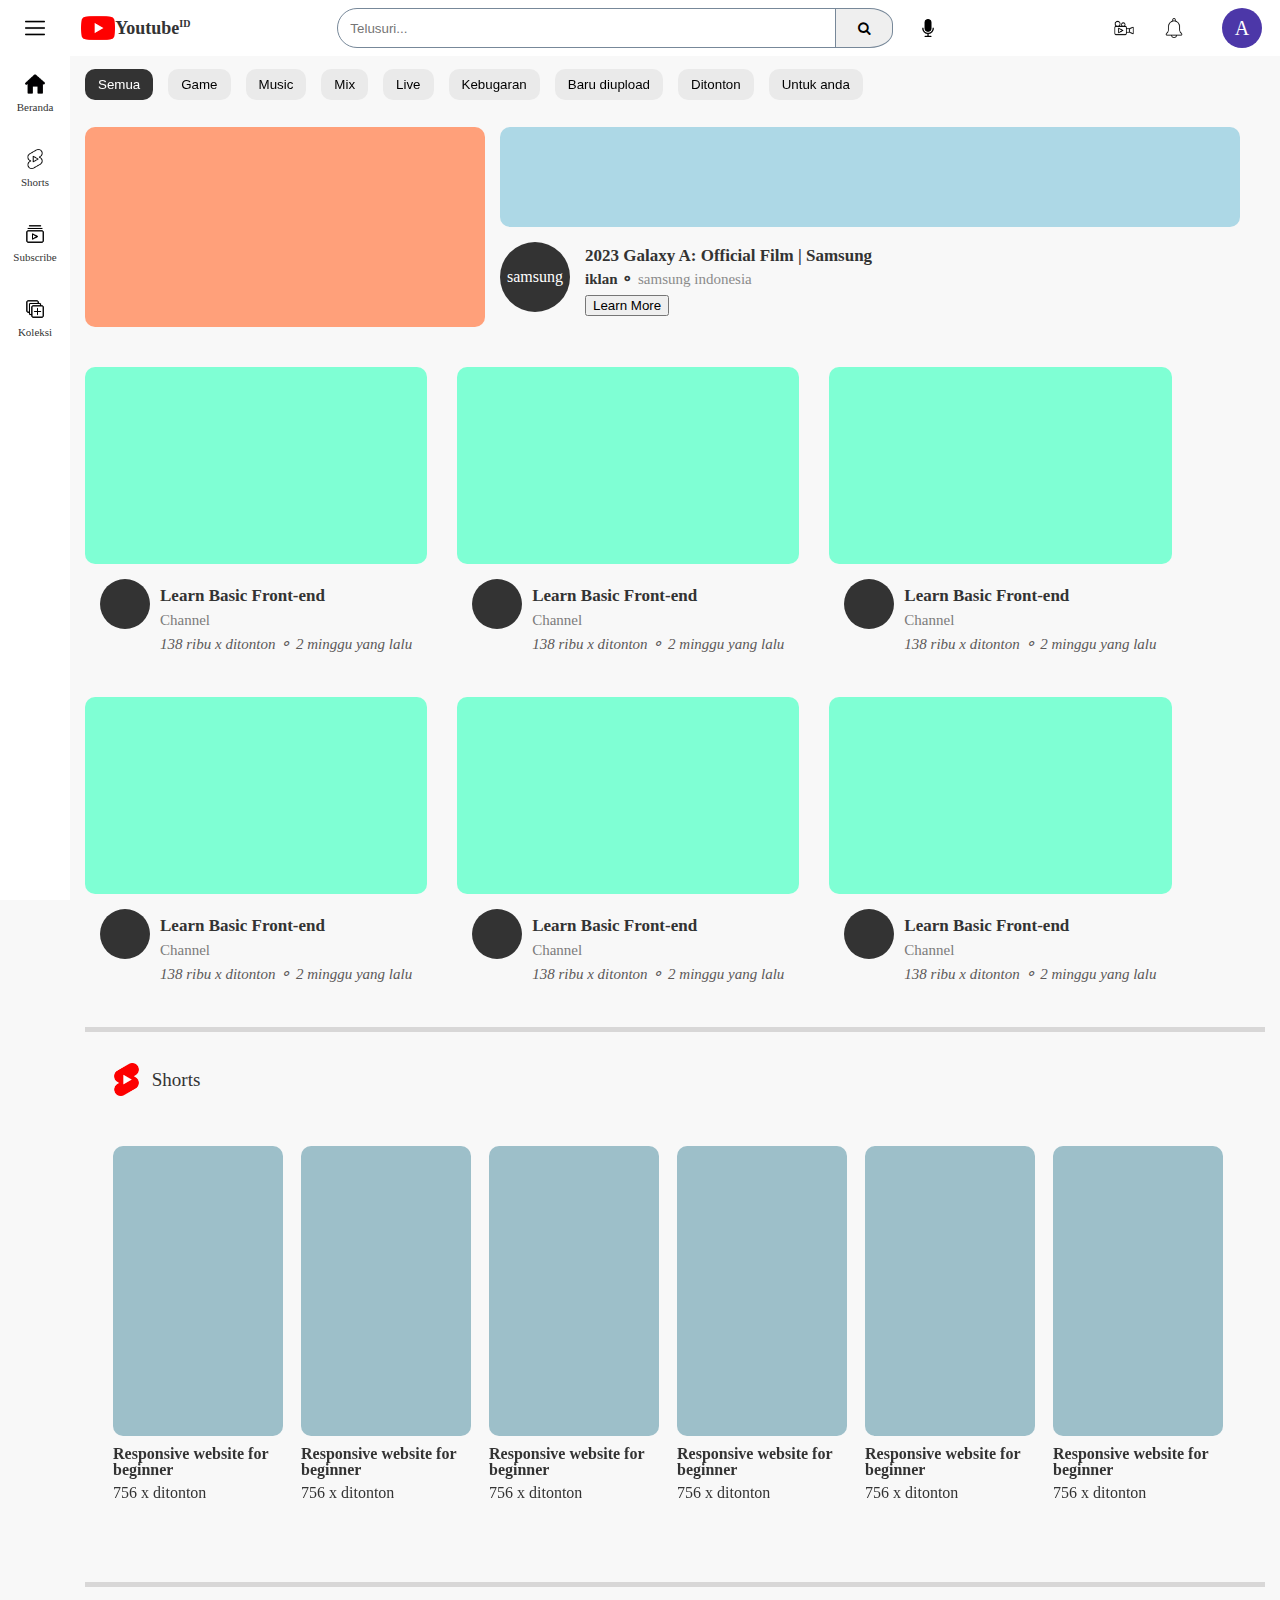
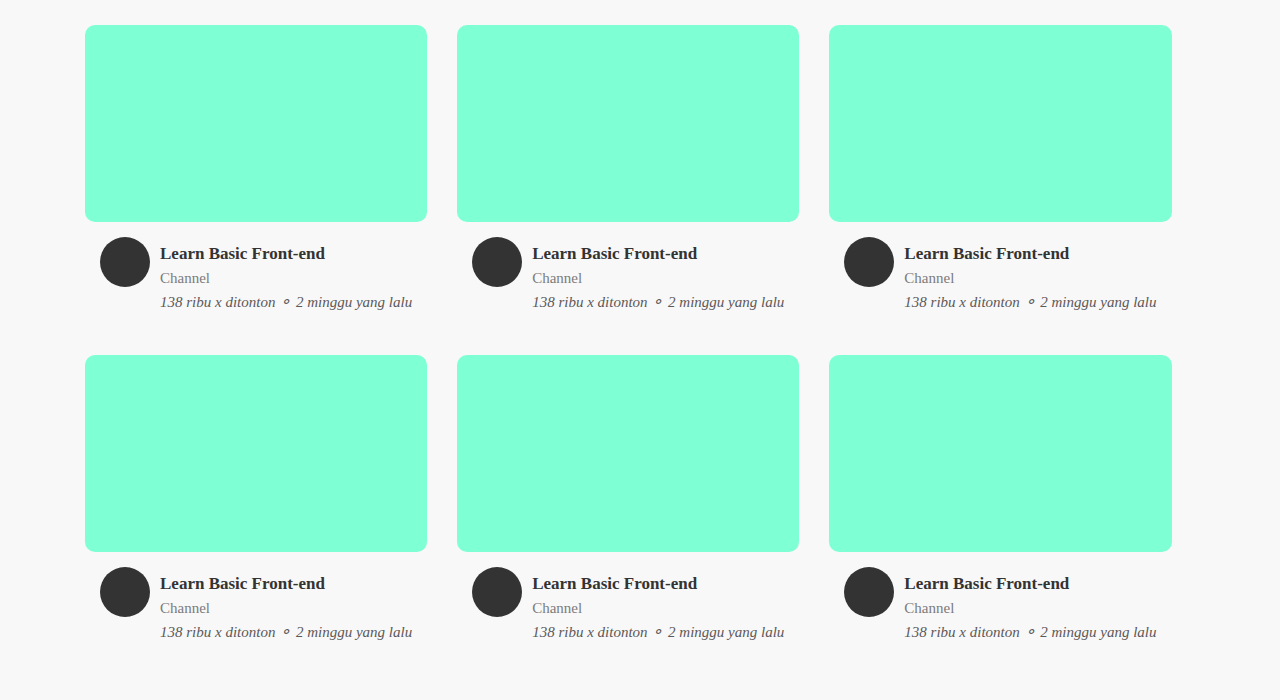
<file: index.html>
<!DOCTYPE html>
<html lang="en">
  <head>
    <meta charset="UTF-8" />
    <meta http-equiv="X-UA-Compatible" content="IE=edge" />
    <meta name="viewport" content="width=device-width, initial-scale=1.0" />
    <title>Youtube</title>
    <link rel="stylesheet" href="https://cdnjs.cloudflare.com/ajax/libs/font-awesome/4.7.0/css/font-awesome.min.css" />
    <link rel="stylesheet" href="style.css" />
    <link rel="stylesheet" href="reset.css" />
    <link rel="stylesheet" href="navbar.css" />
  </head>
  <body>
    <header>
      <nav>
        <div class="menu">
          <img src="img/menu.png" alt="Menu" />
        </div>
        <div class="logo">
          <img src="img/youtube (1).png" alt="Youtube" />
          <span>Youtube<sup>ID</sup></span>
        </div>
        <form class="search" action="#">
          <input type="search" name="search" placeholder="   Telusuri..." />
          <button type="submit">
            <i class="fa fa-search"></i>
          </button>
        </form>
        <div class="mic">
          <img src="img/microphone.png" alt="Mic" />
        </div>
        <ul>
          <li>
            <div class="subscribe">
              <img src="img/make.png" alt="subscribe" />
            </div>
          </li>
          <li>
            <div class="notif">
              <img src="img/notif.png" alt="" />
            </div>
          </li>
          <li>
            <div class="account">
              <h1>A</h1>
            </div>
          </li>
        </ul>
      </nav>
      <aside>
        <div class="beranda">
          <a href="index.html">
            <img src="img/beranda.png" alt="Beranda" />
            <span>Beranda</span>
          </a>
        </div>

        <div class="shorts">
          <a href="shorts.html">
            <img src="img/youtube-shorts-logo-b&w.png" alt="Shorts" />
            <span>Shorts</span>
          </a>
        </div>

        <div class="subs">
          <a href="">
            <img src="img/subscribe.png" alt="Subscribe" />
            <span>Subscribe</span>
          </a>
        </div>

        <div class="koleksi">
          <a href="">
            <img src="img/collection.png" alt="Koleksi" />
            <span>Koleksi</span>
          </a>
        </div>
      </aside>
    </header>
    <section>
      <form action="#">
        <button type="submit">Semua</button>
        <button type="submit">Game</button>
        <button type="submit">Music</button>
        <button type="submit">Mix</button>
        <button type="submit">Live</button>
        <button type="submit">Kebugaran</button>
        <button type="submit">Baru diupload</button>
        <button type="submit">Ditonton</button>
        <button type="submit">Untuk anda</button>
      </form>
      <div class="ads">
        <div class="adsthumb1"></div>
        <ul>
          <li>
            <div class="adsthumb2"></div>
          </li>
          <li>
            <div class="adscontent">
              <div class="adschannel">samsung</div>
              <ul>
                <li>
                  <h1><a href="#">2023 Galaxy A: Official Film | Samsung</a></h1>
                </li>
                <li>
                  <h2>
                    <a href="#">iklan &#9900; <span>samsung indonesia</span> </a>
                  </h2>
                </li>
                <li>
                  <button type="submit">Learn More</button>
                </li>
              </ul>
            </div>
          </li>
        </ul>
      </div>
      <div class="main">
        <div class="content">
          <div class="thumbnail"></div>
          <div class="channel">
            <div class="logochannel"></div>
            <ul>
              <li>
                <h3><a href="#">Learn Basic Front-end</a></h3>
              </li>
              <li>
                <h4><a href="#">Channel</a></h4>
              </li>
              <li>
                <a href="#">138 ribu x ditonton &#9900; 2 minggu yang lalu</a>
              </li>
            </ul>
          </div>
        </div>
        <div class="content">
          <div class="thumbnail"></div>
          <div class="channel">
            <div class="logochannel"></div>
            <ul>
              <li>
                <h3><a href="#">Learn Basic Front-end</a></h3>
              </li>
              <li>
                <h4><a href="#">Channel</a></h4>
              </li>
              <li>
                <a href="#">138 ribu x ditonton &#9900; 2 minggu yang lalu</a>
              </li>
            </ul>
          </div>
        </div>
        <div class="content">
          <div class="thumbnail"></div>
          <div class="channel">
            <div class="logochannel"></div>
            <ul>
              <li>
                <h3><a href="#">Learn Basic Front-end</a></h3>
              </li>
              <li>
                <h4><a href="#">Channel</a></h4>
              </li>
              <li>
                <a href="#">138 ribu x ditonton &#9900; 2 minggu yang lalu</a>
              </li>
            </ul>
          </div>
        </div>
        <div class="content">
          <div class="thumbnail"></div>
          <div class="channel">
            <div class="logochannel"></div>
            <ul>
              <li>
                <h3><a href="#">Learn Basic Front-end</a></h3>
              </li>
              <li>
                <h4><a href="#">Channel</a></h4>
              </li>
              <li>
                <a href="#">138 ribu x ditonton &#9900; 2 minggu yang lalu</a>
              </li>
            </ul>
          </div>
        </div>
        <div class="content">
          <div class="thumbnail"></div>
          <div class="channel">
            <div class="logochannel"></div>
            <ul>
              <li>
                <h3><a href="#">Learn Basic Front-end</a></h3>
              </li>
              <li>
                <h4><a href="#">Channel</a></h4>
              </li>
              <li>
                <a href="#">138 ribu x ditonton &#9900; 2 minggu yang lalu</a>
              </li>
            </ul>
          </div>
        </div>
        <div class="content">
          <div class="thumbnail"></div>
          <div class="channel">
            <div class="logochannel"></div>
            <ul>
              <li>
                <h3><a href="#">Learn Basic Front-end</a></h3>
              </li>
              <li>
                <h4><a href="#">Channel</a></h4>
              </li>
              <li>
                <a href="#">138 ribu x ditonton &#9900; 2 minggu yang lalu</a>
              </li>
            </ul>
          </div>
        </div>

        <!--============ shorts =========-->
        <div class="bodyshorts">
          <div class="shortslogo">
            <img src="img/youtube-shorts-logo-color.png" alt="Shorts" />
            <span>Shorts</span>
          </div>
          <div class="shortscontent">
            <ul>
              <li>
                <a href="shorts.html">
                  <div></div>
                  <h3>Responsive website for beginner</h3>
                  <span>756 x ditonton</span>
                </a>
              </li>
              <li>
                <a href="shorts.html">
                  <div></div>
                  <h3>Responsive website for beginner</h3>
                  <span>756 x ditonton</span>
                </a>
              </li>
              <li>
                <a href="shorts.html">
                  <div></div>
                  <h3>Responsive website for beginner</h3>
                  <span>756 x ditonton</span>
                </a>
              </li>
              <li>
                <a href="shorts.html">
                  <div></div>
                  <h3>Responsive website for beginner</h3>
                  <span>756 x ditonton</span>
                </a>
              </li>
              <li>
                <a href="shorts.html">
                  <div></div>
                  <h3>Responsive website for beginner</h3>
                  <span>756 x ditonton</span>
                </a>
              </li>
              <li>
                <a href="shorts.html">
                  <div></div>
                  <h3>Responsive website for beginner</h3>
                  <span>756 x ditonton</span>
                </a>
              </li>
            </ul>
          </div>
        </div>
        <!--============ shorts end =========-->

        <div class="content">
          <div class="thumbnail"></div>
          <div class="channel">
            <div class="logochannel"></div>
            <ul>
              <li>
                <h3><a href="#">Learn Basic Front-end</a></h3>
              </li>
              <li>
                <h4><a href="#">Channel</a></h4>
              </li>
              <li>
                <a href="#">138 ribu x ditonton &#9900; 2 minggu yang lalu</a>
              </li>
            </ul>
          </div>
        </div>
        <div class="content">
          <div class="thumbnail"></div>
          <div class="channel">
            <div class="logochannel"></div>
            <ul>
              <li>
                <h3><a href="#">Learn Basic Front-end</a></h3>
              </li>
              <li>
                <h4><a href="#">Channel</a></h4>
              </li>
              <li>
                <a href="#">138 ribu x ditonton &#9900; 2 minggu yang lalu</a>
              </li>
            </ul>
          </div>
        </div>
        <div class="content">
          <div class="thumbnail"></div>
          <div class="channel">
            <div class="logochannel"></div>
            <ul>
              <li>
                <h3><a href="#">Learn Basic Front-end</a></h3>
              </li>
              <li>
                <h4><a href="#">Channel</a></h4>
              </li>
              <li>
                <a href="#">138 ribu x ditonton &#9900; 2 minggu yang lalu</a>
              </li>
            </ul>
          </div>
        </div>
        <div class="content">
          <div class="thumbnail"></div>
          <div class="channel">
            <div class="logochannel"></div>
            <ul>
              <li>
                <h3><a href="#">Learn Basic Front-end</a></h3>
              </li>
              <li>
                <h4><a href="#">Channel</a></h4>
              </li>
              <li>
                <a href="#">138 ribu x ditonton &#9900; 2 minggu yang lalu</a>
              </li>
            </ul>
          </div>
        </div>
        <div class="content">
          <div class="thumbnail"></div>
          <div class="channel">
            <div class="logochannel"></div>
            <ul>
              <li>
                <h3><a href="#">Learn Basic Front-end</a></h3>
              </li>
              <li>
                <h4><a href="#">Channel</a></h4>
              </li>
              <li>
                <a href="#">138 ribu x ditonton &#9900; 2 minggu yang lalu</a>
              </li>
            </ul>
          </div>
        </div>
        <div class="content">
          <div class="thumbnail"></div>
          <div class="channel">
            <div class="logochannel"></div>
            <ul>
              <li>
                <h3><a href="#">Learn Basic Front-end</a></h3>
              </li>
              <li>
                <h4><a href="#">Channel</a></h4>
              </li>
              <li>
                <a href="#">138 ribu x ditonton &#9900; 2 minggu yang lalu</a>
              </li>
            </ul>
          </div>
        </div>
      </div>
    </section>
  </body>
</html>
</file>
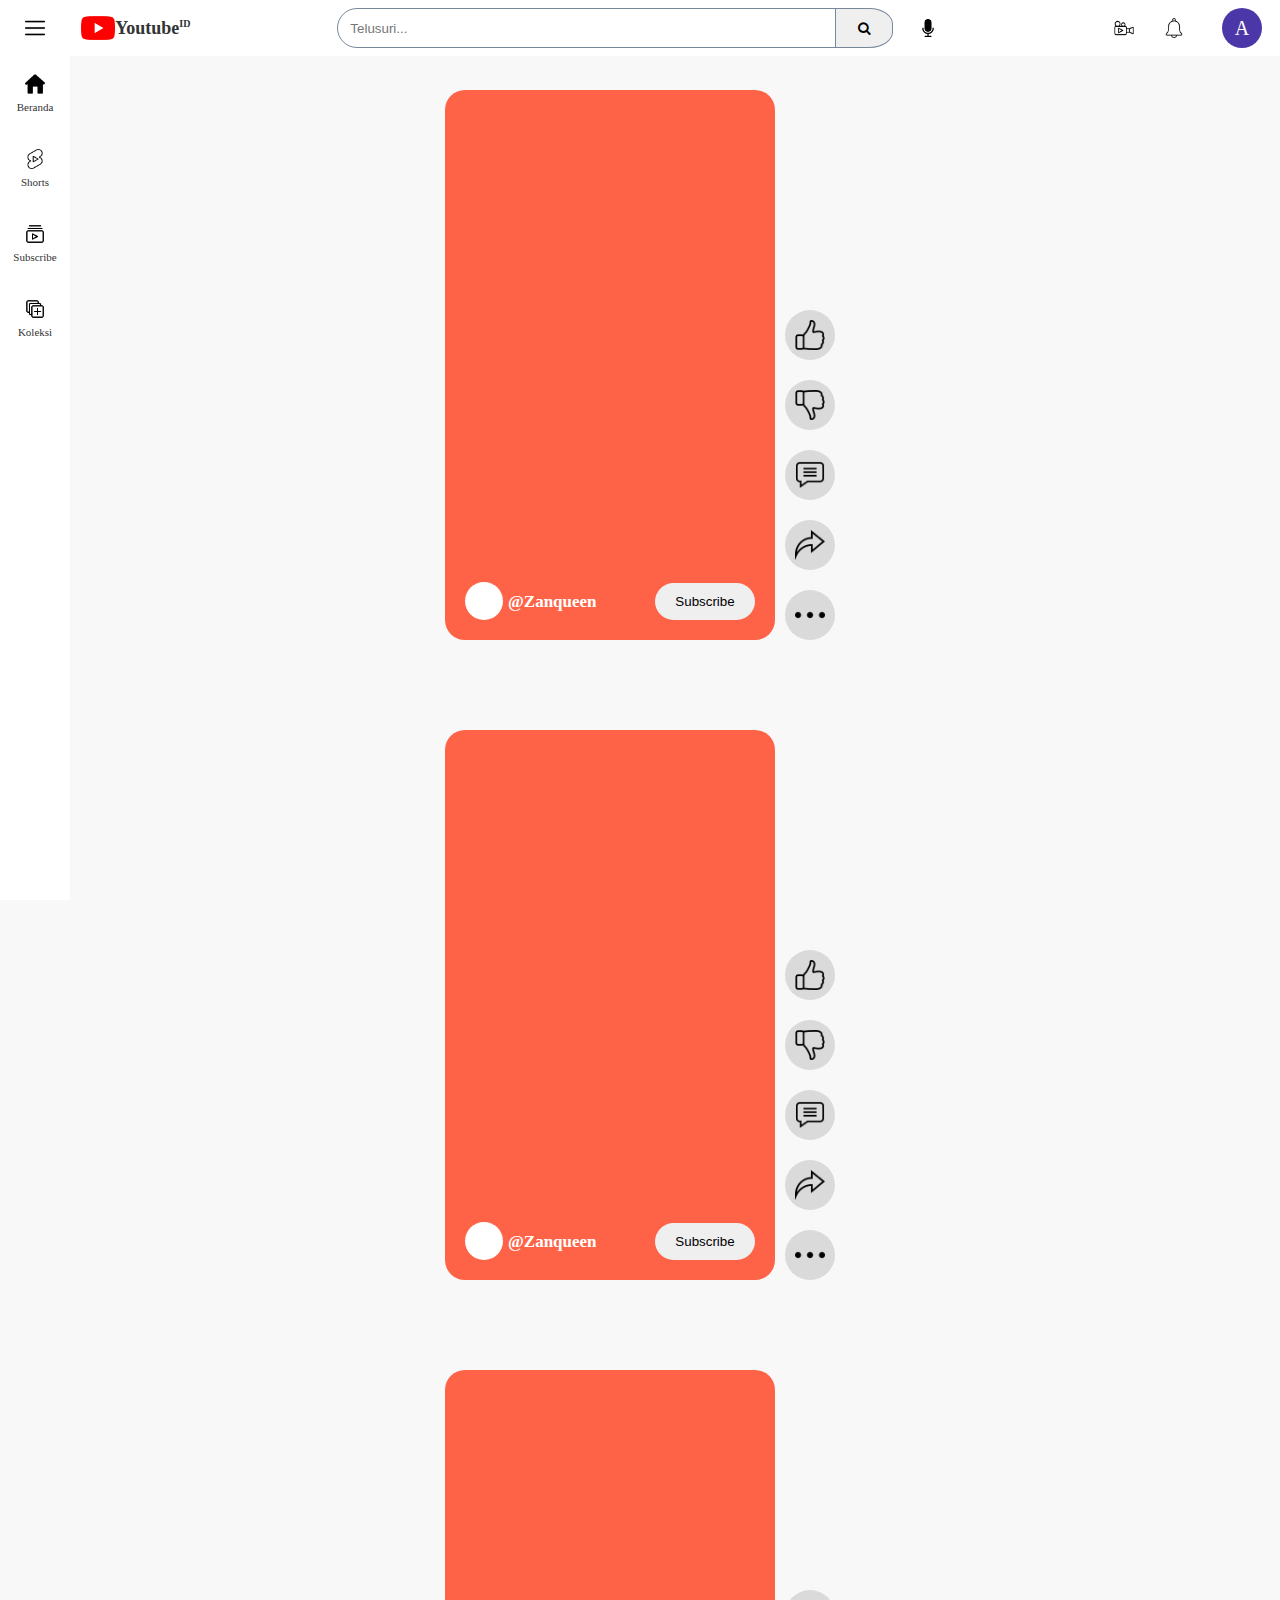
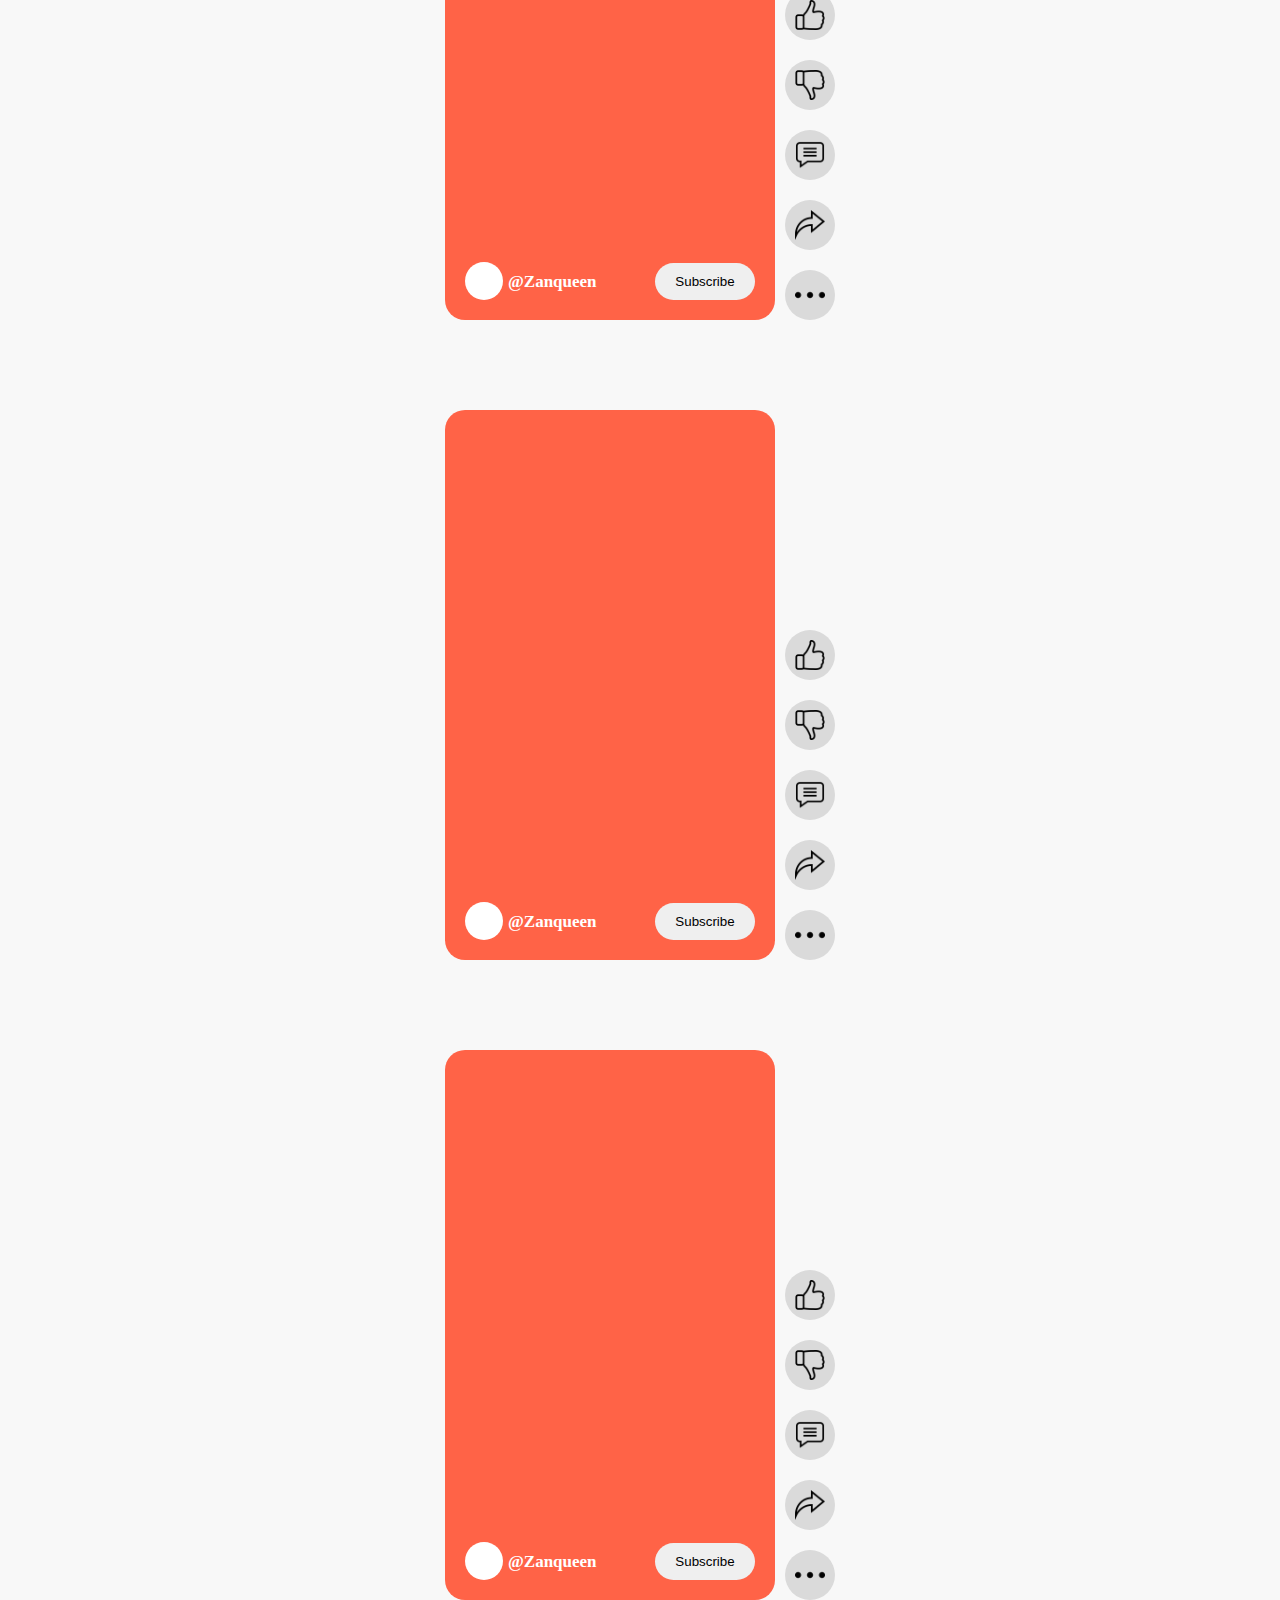
<file: shorts.html>
<!DOCTYPE html>
<html lang="en">
  <head>
    <meta charset="UTF-8" />
    <meta http-equiv="X-UA-Compatible" content="IE=edge" />
    <meta name="viewport" content="width=device-width, initial-scale=1.0" />
    <title>Youtube</title>
    <link rel="stylesheet" href="https://cdnjs.cloudflare.com/ajax/libs/font-awesome/4.7.0/css/font-awesome.min.css" />
    <link rel="stylesheet" href="style.css" />
    <link rel="stylesheet" href="reset.css" />
    <link rel="stylesheet" href="navbar.css" />
  </head>
  <body>
    <header>
      <nav>
        <div class="menu">
          <img src="img/menu.png" alt="Menu" />
        </div>
        <div class="logo">
          <img src="img/youtube (1).png" alt="Youtube" />
          <span>Youtube<sup>ID</sup></span>
        </div>
        <form class="search" action="#">
          <input type="search" name="search" placeholder="   Telusuri..." />
          <button type="submit">
            <i class="fa fa-search"></i>
          </button>
        </form>
        <div class="mic">
          <img src="img/microphone.png" alt="Mic" />
        </div>
        <ul>
          <li>
            <div class="subscribe">
              <img src="img/make.png" alt="subscribe" />
            </div>
          </li>
          <li>
            <div class="notif">
              <img src="img/notif.png" alt="" />
            </div>
          </li>
          <li>
            <div class="account">
              <h1>A</h1>
            </div>
          </li>
        </ul>
      </nav>
      <aside>
        <div class="beranda">
          <a href="index.html">
            <img src="img/beranda.png" alt="Beranda" />
            <span>Beranda</span>
          </a>
        </div>

        <div class="shorts">
          <a href="shorts.html">
            <img src="img/youtube-shorts-logo-b&w.png" alt="Shorts" />
            <span>Shorts</span>
          </a>
        </div>

        <div class="subs">
          <a href="">
            <img src="img/subscribe.png" alt="Subscribe" />
            <span>Subscribe</span>
          </a>
        </div>

        <div class="koleksi">
          <a href="">
            <img src="img/collection.png" alt="Koleksi" />
            <span>Koleksi</span>
          </a>
        </div>
      </aside>
      <section style="display: flex; align-items: center; flex-direction: column; justify-content: center">
        <div class="video">
          <div class="svideo">
            <div class="akun">
              <div class="akunshorts"></div>
              <span>@Zanqueen</span>
            </div>
            <button type="submit">Subscribe</button>
          </div>
          <div class="interaction">
            <div>
              <img src="img/like.png" alt="" />
            </div>
            <div>
              <img src="img/dislike.png" alt="" />
            </div>
            <div>
              <img src="img/comment.png" alt="" />
            </div>
            <div>
              <img src="img/share.png" alt="" />
            </div>
            <div>
              <img src="img/more.png" alt="" />
            </div>
          </div>
        </div>
        <div class="video">
          <div class="svideo">
            <div class="akun">
              <div class="akunshorts"></div>
              <span>@Zanqueen</span>
            </div>
            <button type="submit">Subscribe</button>
          </div>
          <div class="interaction">
            <div>
              <img src="img/like.png" alt="" />
            </div>
            <div>
              <img src="img/dislike.png" alt="" />
            </div>
            <div>
              <img src="img/comment.png" alt="" />
            </div>
            <div>
              <img src="img/share.png" alt="" />
            </div>
            <div>
              <img src="img/more.png" alt="" />
            </div>
          </div>
        </div>
        <div class="video">
          <div class="svideo">
            <div class="akun">
              <div class="akunshorts"></div>
              <span>@Zanqueen</span>
            </div>
            <button type="submit">Subscribe</button>
          </div>
          <div class="interaction">
            <div>
              <img src="img/like.png" alt="" />
            </div>
            <div>
              <img src="img/dislike.png" alt="" />
            </div>
            <div>
              <img src="img/comment.png" alt="" />
            </div>
            <div>
              <img src="img/share.png" alt="" />
            </div>
            <div>
              <img src="img/more.png" alt="" />
            </div>
          </div>
        </div>
        <div class="video">
          <div class="svideo">
            <div class="akun">
              <div class="akunshorts"></div>
              <span>@Zanqueen</span>
            </div>
            <button type="submit">Subscribe</button>
          </div>
          <div class="interaction">
            <div>
              <img src="img/like.png" alt="" />
            </div>
            <div>
              <img src="img/dislike.png" alt="" />
            </div>
            <div>
              <img src="img/comment.png" alt="" />
            </div>
            <div>
              <img src="img/share.png" alt="" />
            </div>
            <div>
              <img src="img/more.png" alt="" />
            </div>
          </div>
        </div>
        <div class="video">
          <div class="svideo">
            <div class="akun">
              <div class="akunshorts"></div>
              <span>@Zanqueen</span>
            </div>
            <button type="submit">Subscribe</button>
          </div>
          <div class="interaction">
            <div>
              <img src="img/like.png" alt="" />
            </div>
            <div>
              <img src="img/dislike.png" alt="" />
            </div>
            <div>
              <img src="img/comment.png" alt="" />
            </div>
            <div>
              <img src="img/share.png" alt="" />
            </div>
            <div>
              <img src="img/more.png" alt="" />
            </div>
          </div>
        </div>
      </section>
    </header>
  </body>
</html>
</file>
<file: style.css>
/* ==================================== */

body {
  font-family: Arial, sans-serif;
  color: #333;
  scroll-behavior: smooth;
  background-color: #f8f8f8;
}

/* Section start */
section {
  display: flex;
  flex-direction: column;
}

/* Genre start */
section form {
  display: flex;
  position: fixed;
  align-items: center;
  top: 56px;
  left: 70px;
  right: 0;
  height: 56px;
  flex-direction: row;
}
section form button {
  background-color: #eaeaea;
  border-radius: 10px 10px;
  border: 0;
  margin-left: 15px;
  padding: 8px 13px;
  cursor: pointer;
}
section form button:hover {
  background-color: #cccccc;
}
section form button:first-child {
  background-color: #333;
  color: #fff;
}
/* Genre end */

/* ads start */
section .ads {
  display: flex;
  padding: 15px;
  margin: 112px 0 10px 70px;
  box-sizing: border-box;
}
section .ads .adsthumb1 {
  background-color: lightsalmon;
  border-radius: 10px;
  justify-self: left;
  width: 400px;
  height: 200px;
}
section .ads ul {
  display: flex;
  flex-direction: column;
  margin-left: 15px;
}
section .ads .adsthumb2 {
  background-color: lightblue;
  justify-self: right;
  border-radius: 10px;
  width: 740px;
  height: 100px;
}
section .ads .adscontent {
  display: flex;
}
section .ads .adschannel {
  background-color: #333;
  border-radius: 50%;
  text-align: center;
  color: #fff;
  width: 70px;
  height: 70px;
  line-height: 70px;
  margin: 15px 0 0 0;
}
section .adscontent ul {
  margin-top: 20px;
}
section .adscontent ul li {
  margin-bottom: 8px;
}
section .adscontent li a {
  text-decoration: none;
  color: #333;
}
section .adscontent li h1 {
  font-size: 17px;
  font-weight: bold;
}
section .adscontent li h2 {
  font-size: 15px;
  font-weight: bold;
}
section .adscontent li span {
  font-size: 15px;
  color: #8b8b8b;
  font-weight: lighter;
}
/* ads end */

/* Content start */
section .main {
  margin-left: 70px;
  padding: 15px;
  display: flex;
  flex-wrap: wrap;
}
.main .content {
  display: flex;
  height: 300px;
  margin: 0 30px 30px 0;
  flex-direction: column;
  border-radius: 10px;
}
.main .thumbnail {
  background-color: aquamarine;
  border-radius: 10px;
  width: 100%;
  height: 70%;
}
.main .channel {
  display: flex;
  padding: 15px;
}
.main .channel .logochannel {
  background-color: #333;
  border-radius: 50%;
  width: 50px;
  height: 50px;
  margin-right: 10px;
  cursor: pointer;
}
.main ul li {
  margin-top: 8px;
}
.main ul a {
  text-decoration: none;
  color: #333;
}
.main ul h3 {
  font-size: 17px;
  font-weight: bold;
}
.main ul h4 a {
  font-size: 15px;
  color: #7c7b7b;
}
.main ul h4 a:hover {
  font-weight: bold;
  color: #666666;
}
.main .channel ul li:nth-child(3) a {
  font-size: 15px;
  font-style: italic;
  color: #5c5959;
}
/* Content end */

/* shorts start */
.main .bodyshorts {
  display: flex;
  width: 100%;
  height: 550px;
  flex-direction: column;
  border-top: 5px solid #d8d7d7;
  border-bottom: 5px solid #d8d7d7;
  margin-bottom: 38px;
}
.main .bodyshorts .shortslogo {
  display: flex;
  width: 100px;
  height: 40px;
  margin: 27px 20px;
  align-items: center;
  justify-content: space-around;
}
.bodyshorts .shortslogo img {
  width: 33px;
  height: 33px;
}
.bodyshorts .shortslogo span {
  font-size: 19px;
}
.bodyshorts .shortscontent {
  height: 380px;
  padding: 10px;
  box-sizing: border-box;
}
.bodyshorts .shortscontent ul {
  display: flex;
  flex-direction: row;
  justify-content: center;
}
.bodyshorts .shortscontent ul li {
  width: 170px;
  height: 290px;
  margin-right: 18px;
  padding: 2px;
  box-sizing: border-box;
  position: relative;
}
.bodyshorts .shortscontent li div {
  background-color: rgb(157, 191, 201);
  width: 170px;
  height: 290px;
  border-radius: 10px;
  margin-right: 18px;
}
.bodyshorts .shortscontent li h3 {
  font-size: 16px;
  font-weight: bold;
  margin-top: 10px;
  margin-bottom: 7px;
}
/* shorts end */

/* Section end */

/*======== shorts section =========*/
section .video {
  width: 390px;
  height: 550px;
  display: flex;
  flex-direction: row;
  justify-content: space-between;
  box-sizing: border-box;
  margin-top: 90px;
}
.video .svideo {
  background-color: tomato;
  display: flex;
  flex-direction: row;
  align-items: end;
  justify-content: space-around;
  border-radius: 20px;
  padding-bottom: 20px;
  width: 330px;
  height: 550px;
  box-sizing: border-box;
}
.video .svideo .akun {
  width: 150px;
  height: 38px;
  border-radius: 30px;
  display: flex;
  align-items: center;
  color: #fff;
}
.video .svideo .akunshorts {
  background-color: #fff;
  border-radius: 50%;
  width: 38px;
  height: 38px;
  cursor: pointer;
}
.video .svideo .akun span {
  font-size: 17px;
  font-weight: bold;
  margin-left: 5px;
  cursor: pointer;
}
.video .svideo button {
  border-radius: 40px;
  border: 0;
  width: 100px;
  height: 37px;
  cursor: pointer;
}
.video .interaction {
  display: flex;
  flex-direction: column;
  justify-content: flex-end;
}
.video .interaction div {
  background-color: #dadada;
  display: flex;
  align-items: center;
  justify-content: center;
  margin: 20px 0 0 0;
  width: 50px;
  height: 50px;
  border-radius: 50%;
  cursor: pointer;
}
.video .interaction img {
  width: 30px;
  height: 30px;
}

/*======== shorts section end=========*/
</file>
<file: navbar.css>
/* navbar top start */
nav {
  background-color: #fff;
  position: fixed;
  display: flex;
  top: 0;
  right: 0;
  left: 0;
  height: 56px;
  flex-direction: row;
  align-items: center;
  justify-content: space-between;
}
nav .menu {
  border-radius: 50%;
  width: 40px;
  height: 40px;
  margin-left: 15px;
  display: flex;
  align-items: center;
  justify-content: center;
  cursor: pointer;
}
nav .menu:hover {
  background-color: #eaeaea;
}
nav .menu img {
  width: 20px;
  height: 20px;
}
nav .logo {
  width: 110px;
  height: 40px;
  margin-left: -120px;
  display: flex;
  align-items: center;
  justify-content: space-evenly;
}
nav .logo img {
  width: 34px;
  height: 34px;
}
nav .logo span {
  font-size: 18px;
  font-weight: bold;
}
nav .logo sup {
  font-size: 10px;
}
nav form.search {
  display: flex;
  justify-self: center;
}
nav .search input {
  border: 1px solid lightslategray;
  border-radius: 20px 0 0 20px;
  width: 500px;
  height: 40px;
}
nav .search button {
  border-radius: 0 40% 40% 0;
  border: 1px solid lightslategray;
  margin: 0 0 0 -2px;
  width: 58px;
  height: 40px;
  cursor: pointer;
}

nav .mic {
  border-radius: 50%;
  width: 40px;
  height: 40px;
  margin-left: -130px;
  display: flex;
  align-items: center;
  justify-content: center;
  cursor: pointer;
}
nav .mic:hover {
  background-color: #eaeaea;
}
nav .mic img {
  width: 18px;
  height: 18px;
}
nav ul {
  display: flex;
  align-items: center;
}
nav ul li {
  margin: 0 0 0 10px;
}
nav .subscribe {
  border-radius: 50%;
  width: 40px;
  height: 40px;
  display: flex;
  align-items: center;
  justify-content: center;
  cursor: pointer;
}
nav .subscribe:hover {
  background-color: #eaeaea;
}
nav .subscribe img {
  width: 20px;
  height: 20px;
}
nav .notif {
  background-color: #fff;
  border-radius: 50%;
  width: 40px;
  height: 40px;
  display: flex;
  align-items: center;
  justify-content: center;
  cursor: pointer;
}
nav .notif:hover {
  background-color: #eaeaea;
}
nav .notif img {
  width: 20px;
  height: 20px;
}
nav .account {
  background-color: #4c37a8;
  border-radius: 50%;
  color: #fff;
  width: 40px;
  height: 40px;
  margin: 0 18px 0 18px;
  cursor: pointer;
}
nav .account h1 {
  font-size: 20px;
  text-align: center;
  line-height: 40px;
}

/* navbar top end */

/* navbar aside start */

aside {
  background-color: #fff;
  display: flex;
  position: fixed;
  flex-direction: column;
  width: 70px;
  top: 56px;
  left: 0;
  bottom: 0;
}
aside span {
  font-size: 11px;
}
aside .beranda {
  border-radius: 10px 10px 10px 10px;
}
aside .beranda a {
  display: flex;
  align-items: center;
  flex-direction: column;
  width: 100%;
  padding: 18px 0 18px 0;
  text-decoration: none;
  color: #333;
}
aside .beranda:hover {
  background-color: #eaeaea;
}
aside .beranda img {
  width: 20px;
  height: 20px;
  margin-bottom: 8px;
}
aside .shorts {
  border-radius: 10px 10px 10px 10px;
}
aside .shorts a {
  display: flex;
  align-items: center;
  flex-direction: column;
  border-radius: 10px 10px 10px 10px;
  width: 100%;
  padding: 18px 0 18px 0;
  text-decoration: none;
  color: #333;
}

aside .shorts:hover {
  background-color: #eaeaea;
}
aside .shorts img {
  width: 20px;
  height: 20px;
  margin-bottom: 8px;
}
aside .subs {
  border-radius: 10px 10px 10px 10px;
}
aside .subs a {
  display: flex;
  align-items: center;
  flex-direction: column;
  border-radius: 10px 10px 10px 10px;
  width: 100%;
  padding: 18px 0 18px 0;
  text-decoration: none;
  color: #333;
}
aside .subs:hover {
  background-color: #eaeaea;
}
aside .subs img {
  width: 20px;
  height: 20px;
  margin-bottom: 8px;
}
aside .koleksi {
  border-radius: 10px 10px 10px 10px;
}
aside .koleksi a {
  display: flex;
  align-items: center;
  flex-direction: column;
  border-radius: 10px 10px 10px 10px;
  width: 100%;
  padding: 18px 0 18px 0;
  text-decoration: none;
  color: #333;
}
aside .koleksi:hover {
  background-color: #eaeaea;
}
aside .koleksi img {
  width: 20px;
  height: 20px;
  margin-bottom: 8px;
}
/* navbar aside end */
</file>
